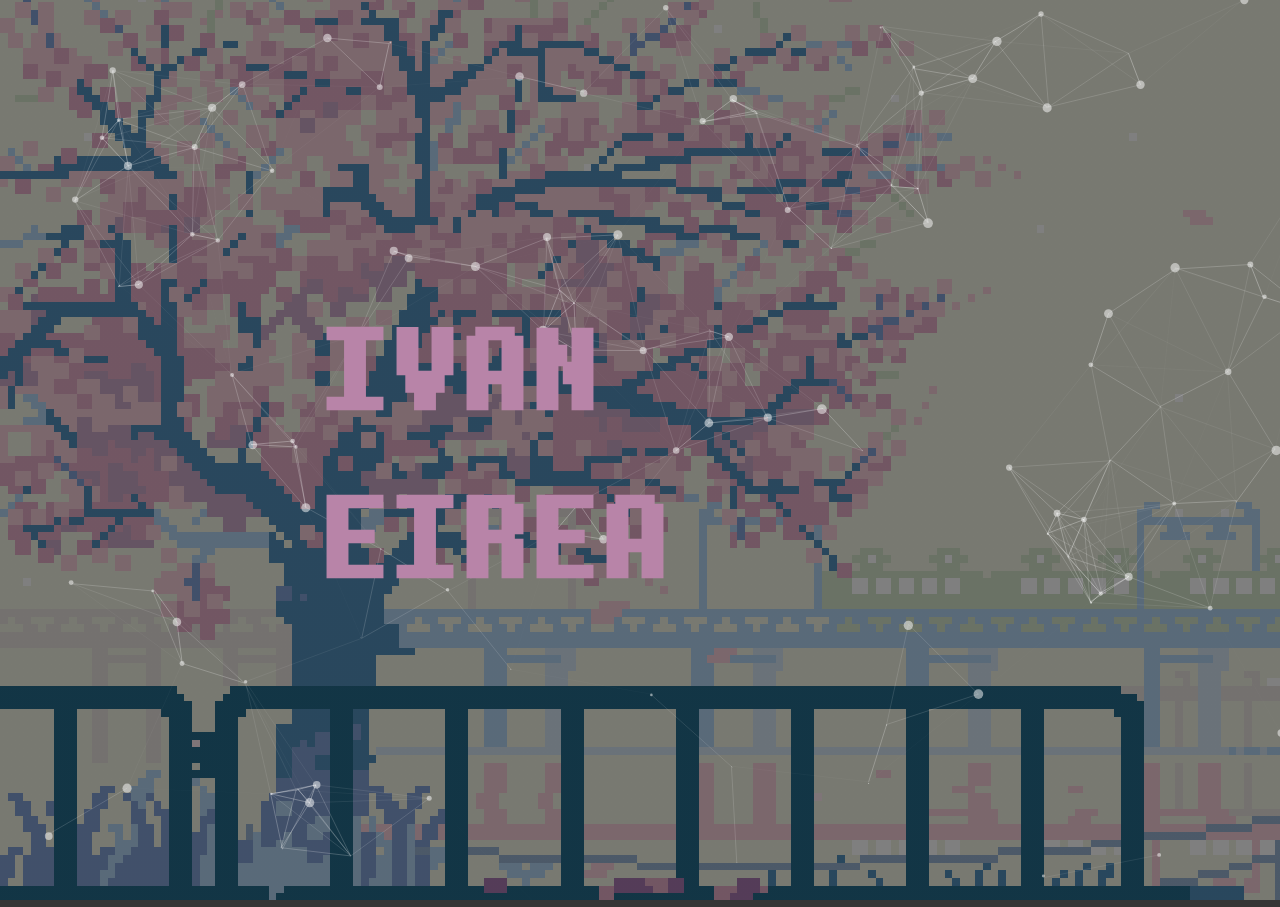
<file: index.html>
<!DOCTYPE html>

<html lang="en">

    <head>
        <title>IVAN EIREA</title>
        <meta charset="utf-8" />
        <link rel="stylesheet" href="https://stackpath.bootstrapcdn.com/bootstrap/4.3.1/css/bootstrap.min.css"
        integrity="sha384-ggOyR0iXCbMQv3Xipma34MD+dH/1fQ784/j6cY/iJTQUOhcWr7x9JvoRxT2MZw1T" crossorigin="anonymous">
        <link href='https://fonts.googleapis.com/css?family=Roboto:300,400,700' rel='stylesheet' type='text/css'>
        <link href="style.css" type="text/css" rel="stylesheet">
        <style>

            *{
                margin: 0px;
                padding: 0px;
                box-sizing: border-box;
                font-family: 'Gill Sans', 'Gill Sans MT', Calibri, 'Trebuchet MS', sans-serif;
            }
            #particles-js{
                width: 100%;
                height: 100vh;
                background-image: linear-gradient(rgba(0, 0, 0, 0.5), rgba(0, 0, 0, 0.5)), url("img/sakura-city-gif.gif");
            }
            h1{
                position: absolute;
                top: 50%;
                left: 50%;
                transform: translate(-50%, -50%);
                font-size: 140px;
                font-family: undertale;
                color: rgb(184, 132, 168);
            }

        </style>

    </head>

    <body>

        <div id="particles-js">
            <a href="main.html"><h1>IVAN EIREA</h1></a>
        </div>

        <!-- particles js files -->

        <!-- first particles.js file and then app.js -->
        <script src="particles.js"></script>
        <script src="app.js"></script>

    </body>

</html>
</file>
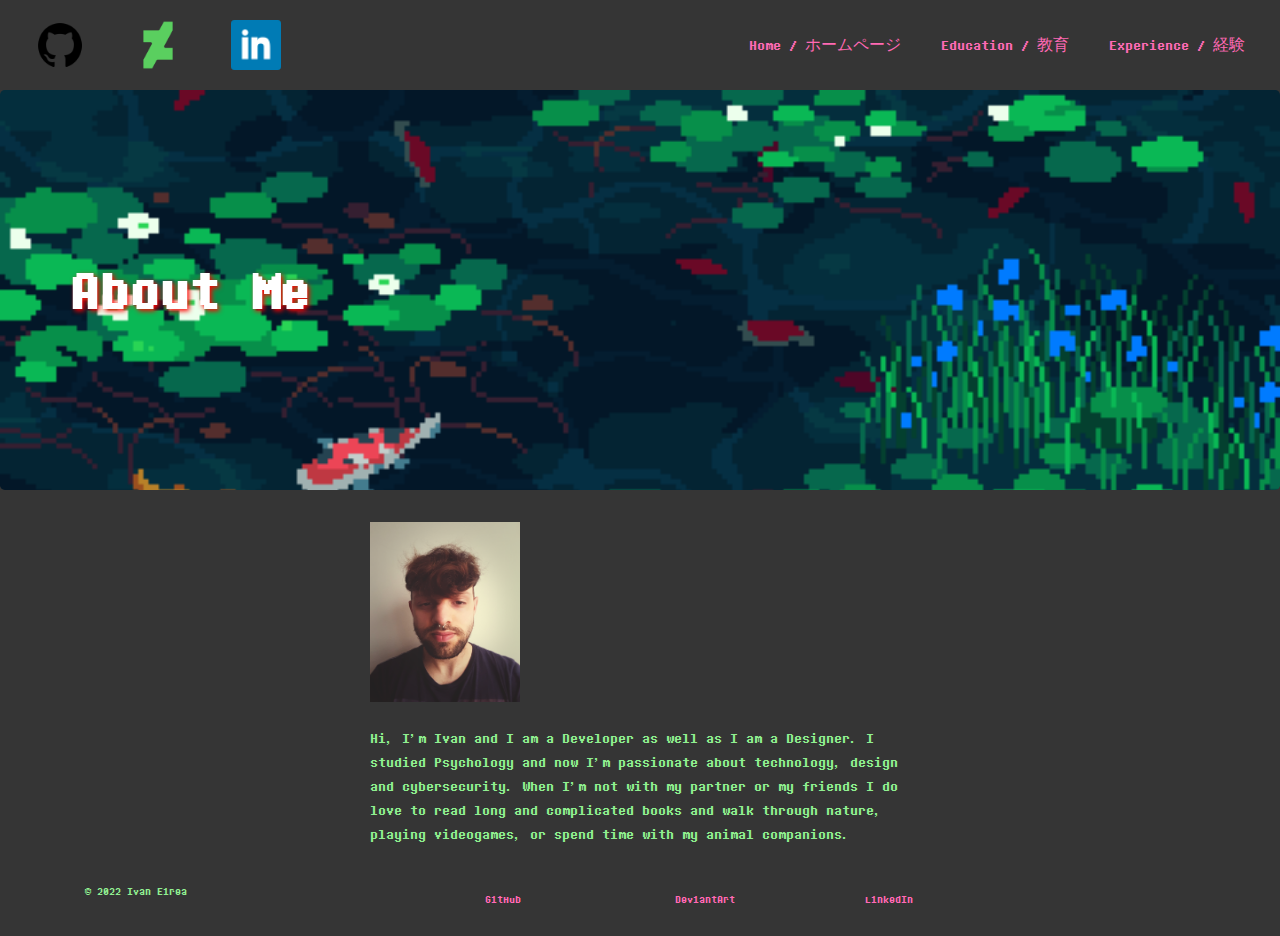
<file: about.html>
<!DOCTYPE html>
<html lang="en">

<head>
    <title>IVAN EIREA</title>
    <meta charset="utf-8" />
    <link rel="stylesheet" href="https://stackpath.bootstrapcdn.com/bootstrap/4.3.1/css/bootstrap.min.css"
        integrity="sha384-ggOyR0iXCbMQv3Xipma34MD+dH/1fQ784/j6cY/iJTQUOhcWr7x9JvoRxT2MZw1T" crossorigin="anonymous">
    <link href='https://fonts.googleapis.com/css?family=Roboto:300,400,700' rel='stylesheet' type='text/css'>
    <link href="style.css" type="text/css" rel="stylesheet">
</head>

<body>

    <header class="container-fluid" id="header">
        <div class="row">
            <div class="col-sm-6">
                <a href="https://github.com/ivan-er-dev" target="_blank"><img src="img/github.png" alt="GitHub" style="width:50px;height:50px;"></a>
                <a href=""><img src="img/deviantart.png" alt="DeviantArt" style="width:50px;height:50px;"></a>
                <a href="https://www.linkedin.com/in/iv%C3%A1n-eirea-ribeiro-93b6a2210/" target="_blank"><img src="img/linkedin.png" alt="LinkedIn" style="width:50px;height:50px;"></a>
            </div>
            <nav class="col-sm-6 text-right">
                <a href="main.html">Home / ホームページ</a>
                <a href="education.html">Education / 教育</a>
                <a href="experience.html">Experience / 経験</a>
            </nav>
        </div>
    </header>

    <section class="jumbotron">
        <div class="container">
            <div class="row">
                <h2>About Me</h2>
            </div>
        </div>
    </section>

    <div class="container">
        <div class="row justify-content-center">
            <div class="col-sm-6">
                <img src="img/me.png" alt="Me" width="150" height="180">
                </br>
                </br>
                <p>Hi, I'm Ivan and I am a Developer as well as I am a Designer. I studied Psychology and now I'm
                    passionate about technology, design and cybersecurity. When I'm not with my partner or my
                    friends I do love to read long and complicated books and walk through nature, playing videogames, 
                    or spend time with my animal companions.</p>
            </div>
        </div>
    </div>

    <footer class="container">
        <div class="row">
            <p class="col-sm-4">&copy; 2022 Ivan Eirea</p>
            <div class="col-sm-2"><a href="https://github.com/ivan-er-dev" target="_blank">GitHub</a></div>
            <div class="col-sm-2"><a href="https://www.deviantart.com/" target="_blank">DeviantArt</a></div>
            <div class="col-sm-2"><a href="https://www.linkedin.com/" target="_blank">LinkedIn</a></div>
        </div>
    </footer>

</body>

</html>
</file>
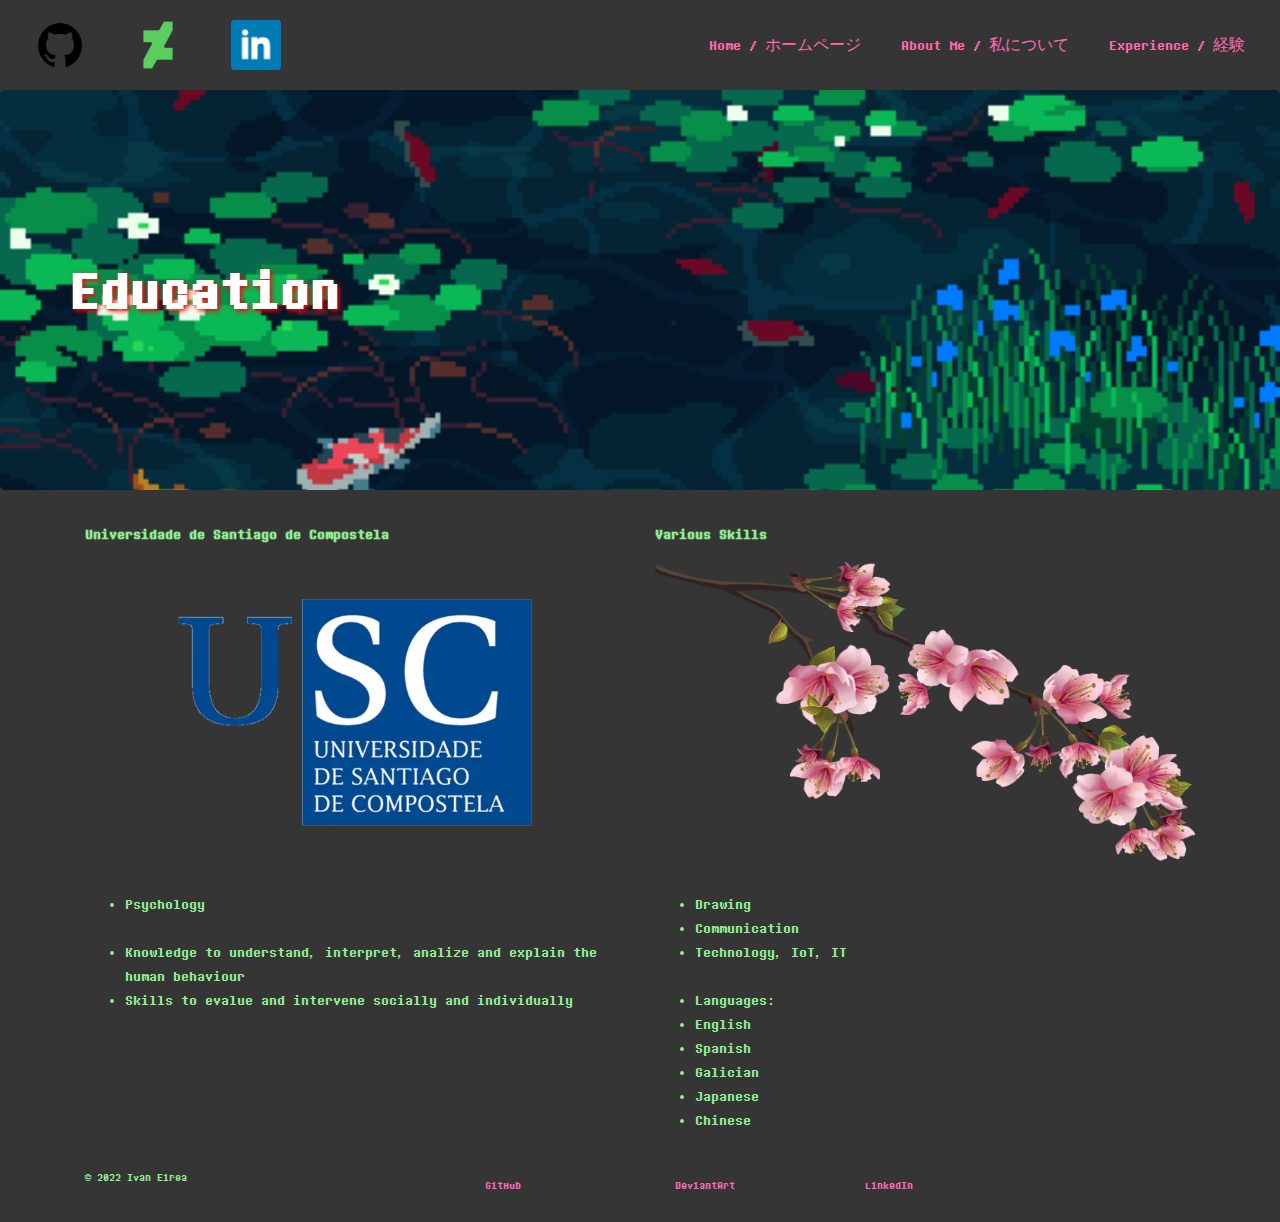
<file: education.html>
<!DOCTYPE html>
<html lang="en">

<head>
    <title>IVAN EIREA</title>
    <meta charset="utf-8" />
    <link rel="stylesheet" href="https://stackpath.bootstrapcdn.com/bootstrap/4.3.1/css/bootstrap.min.css"
        integrity="sha384-ggOyR0iXCbMQv3Xipma34MD+dH/1fQ784/j6cY/iJTQUOhcWr7x9JvoRxT2MZw1T" crossorigin="anonymous">
    <link href='https://fonts.googleapis.com/css?family=Roboto:300,400,700' rel='stylesheet' type='text/css'>
    <link href="style.css" type="text/css" rel="stylesheet">
</head>

<body>

    <header class="container-fluid" id="header">
        <div class="row">
            <div class="col-sm-6">
                <a href="https://github.com/ivan-er-dev" target="_blank"><img src="img/github.png" alt="GitHub" style="width:50px;height:50px;"></a>
                <a href=""><img src="img/deviantart.png" alt="DeviantArt" style="width:50px;height:50px;"></a>
                <a href="https://www.linkedin.com/in/iv%C3%A1n-eirea-ribeiro-93b6a2210/" target="_blank"><img src="img/linkedin.png" alt="LinkedIn" style="width:50px;height:50px;"></a>
            </div>
            <nav class="col-sm-6 text-right">
                <a href="main.html">Home / ホームページ</a>
                <a href="about.html">About Me / 私について</a>
                <a href="experience.html">Experience / 経験</a>
            </nav>
        </div>
    </header>

    <section class="jumbotron">
        <div class="container">
            <div class="row">
                <h2>Education</h2>
            </div>
        </div>
    </section>

    <section class="container">
        <div class="row">
            <div class="col-sm-6">
                <p class="font-weight-bold">Universidade de Santiago de Compostela</p>
                <img class="portrait" src="img/logo-usc.png">
                <ul>
                    <li>Psychology</li>
                    </br>
                    <li>Knowledge to understand, interpret, analize and explain the human behaviour</li>
                    <li>Skills to evalue and intervene socially and individually</li>
                </ul>
            </div>
            <div class="col-sm-6">
                <p class="font-weight-bold">Various Skills</p>
                <img class="portrait" src="img/sakura-branch.png">
                <ul>
                    <li>Drawing</li>
                    <li>Communication</li>
                    <li>Technology, IoT, IT</li>
                    </br>
                    <li>Languages:</li>
                    <li>English</li>
                    <li>Spanish</li>
                    <li>Galician</li>
                    <li>Japanese</li>
                    <li>Chinese</li>
                </ul>
            </div>
        </div>
    </section>

    <footer class="container">
        <div class="row">
            <p class="col-sm-4">&copy; 2022 Ivan Eirea</p>
            <div class="col-sm-2"><a href="https://github.com/ivan-er-dev" target="_blank">GitHub</a></div>
            <div class="col-sm-2"><a href="https://www.deviantart.com/" target="_blank">DeviantArt</a></div>
            <div class="col-sm-2"><a href="https://www.linkedin.com/" target="_blank">LinkedIn</a></div>
        </div>
    </footer>

</body>

</html>
</file>
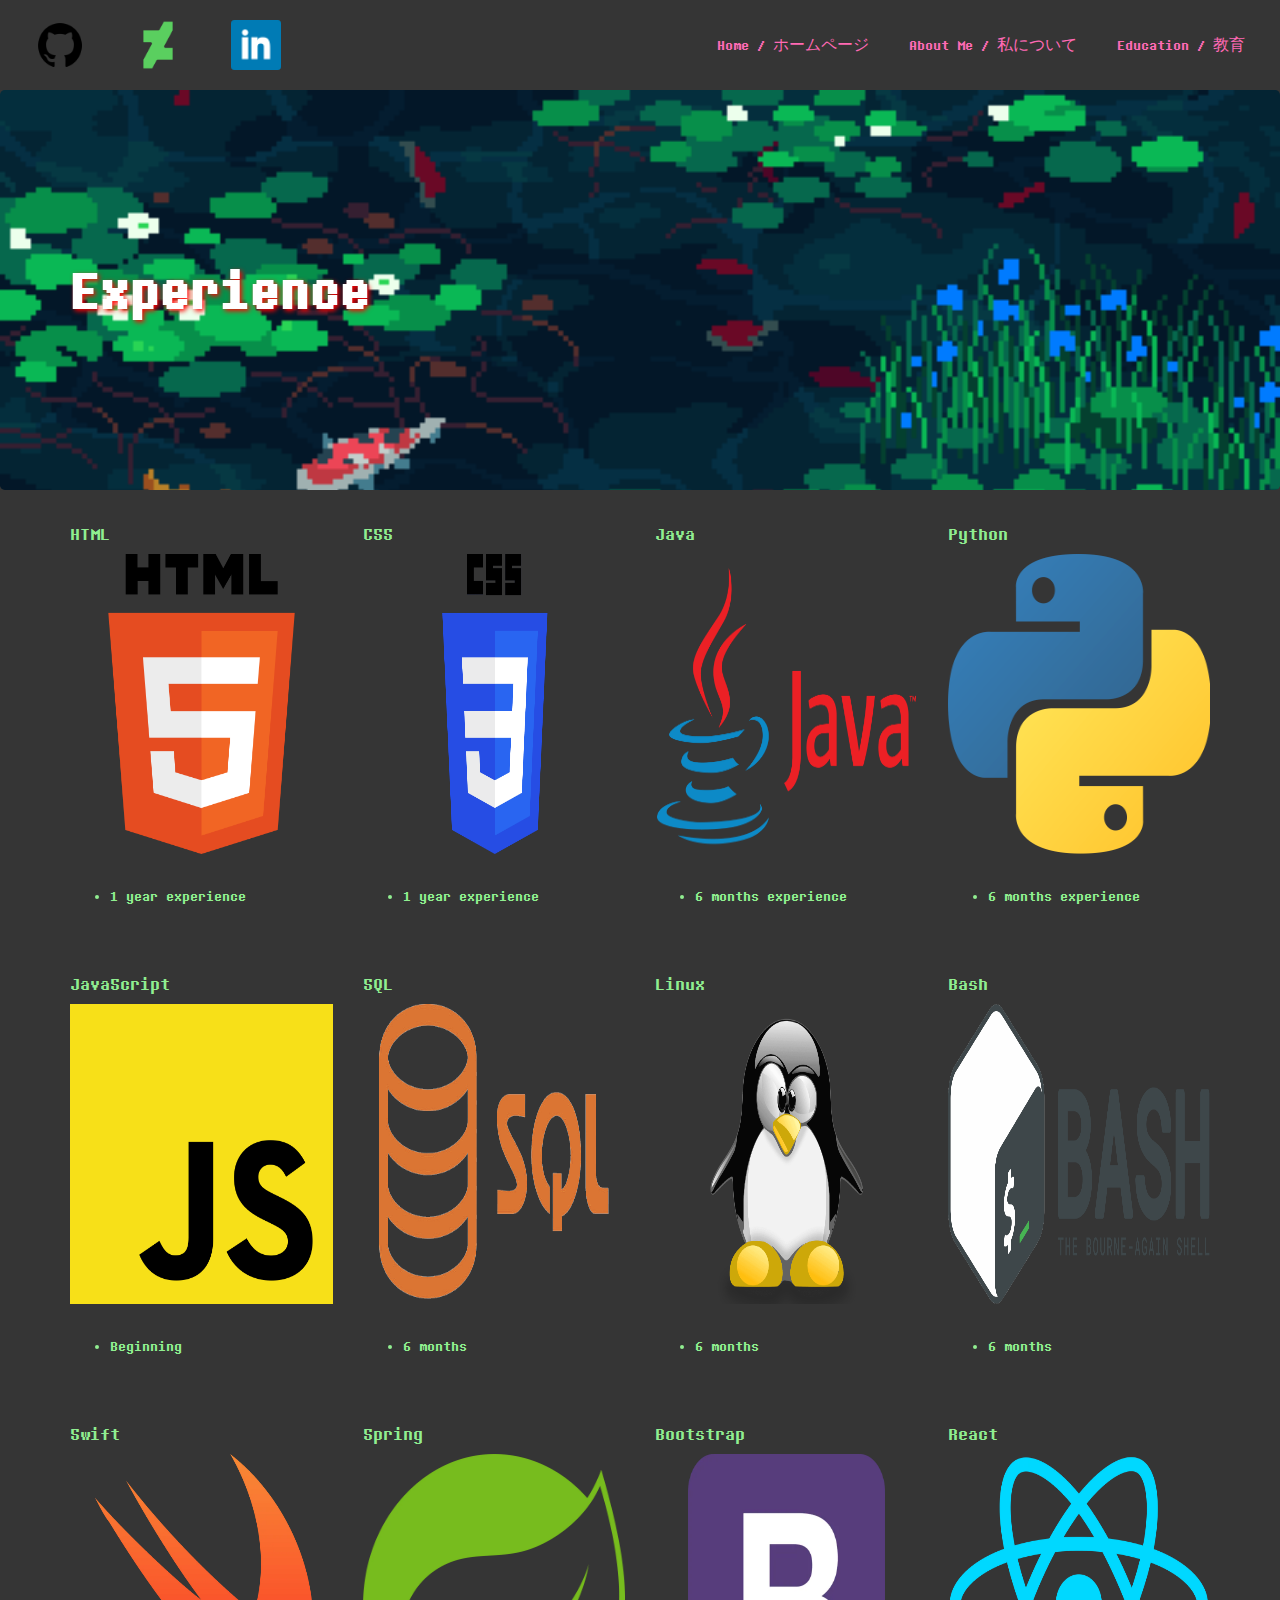
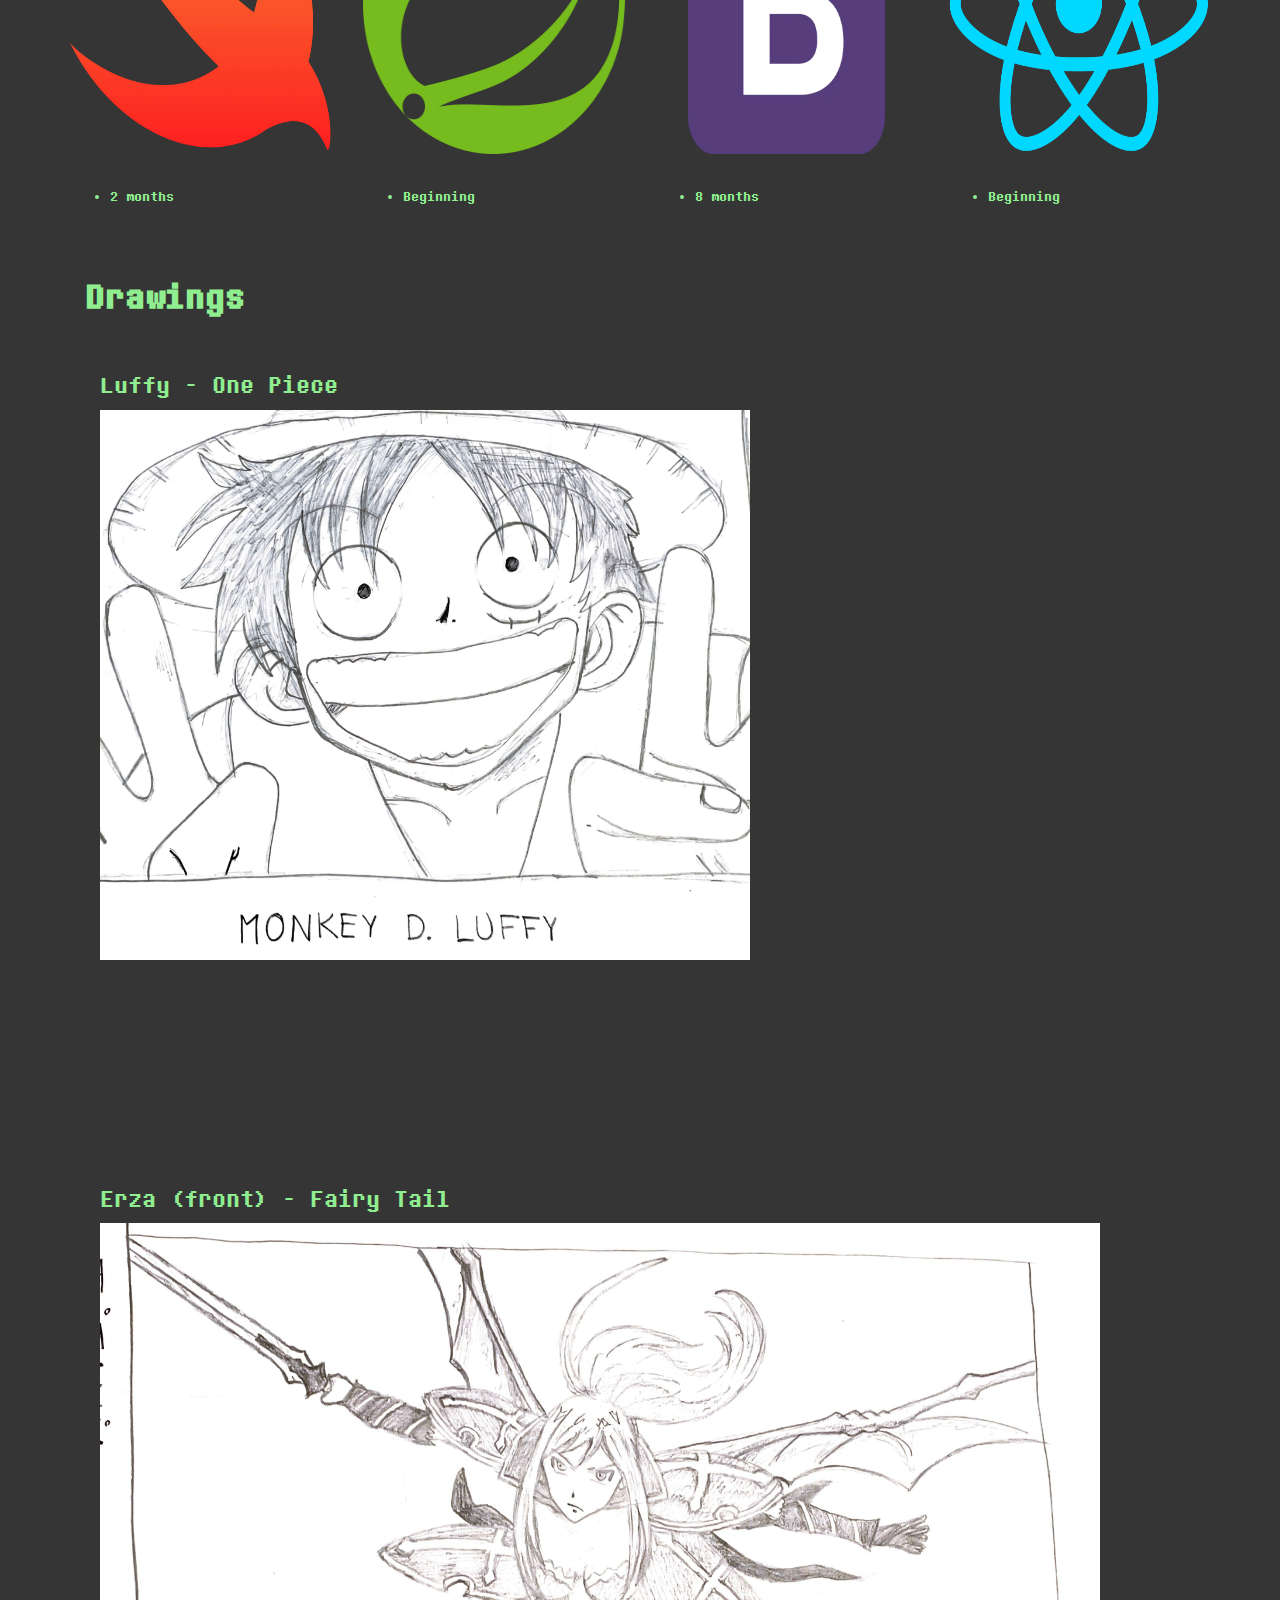
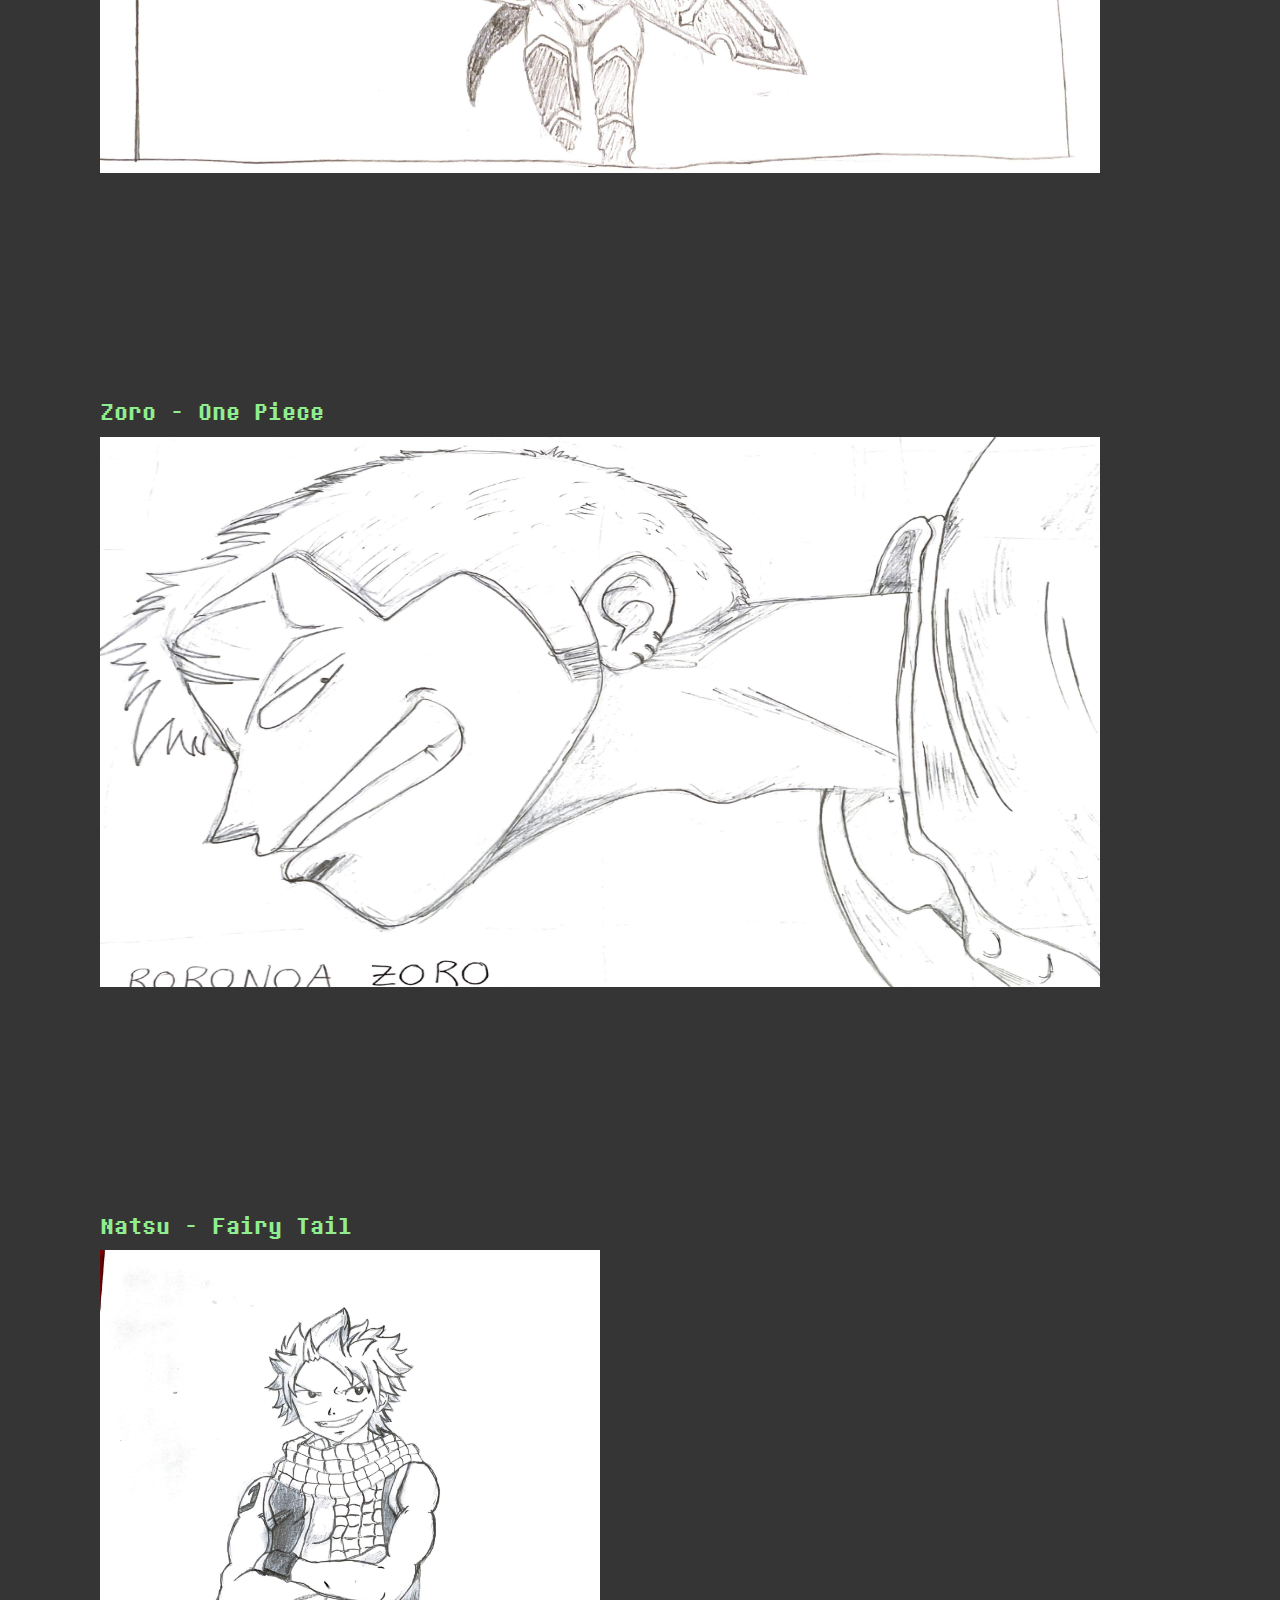
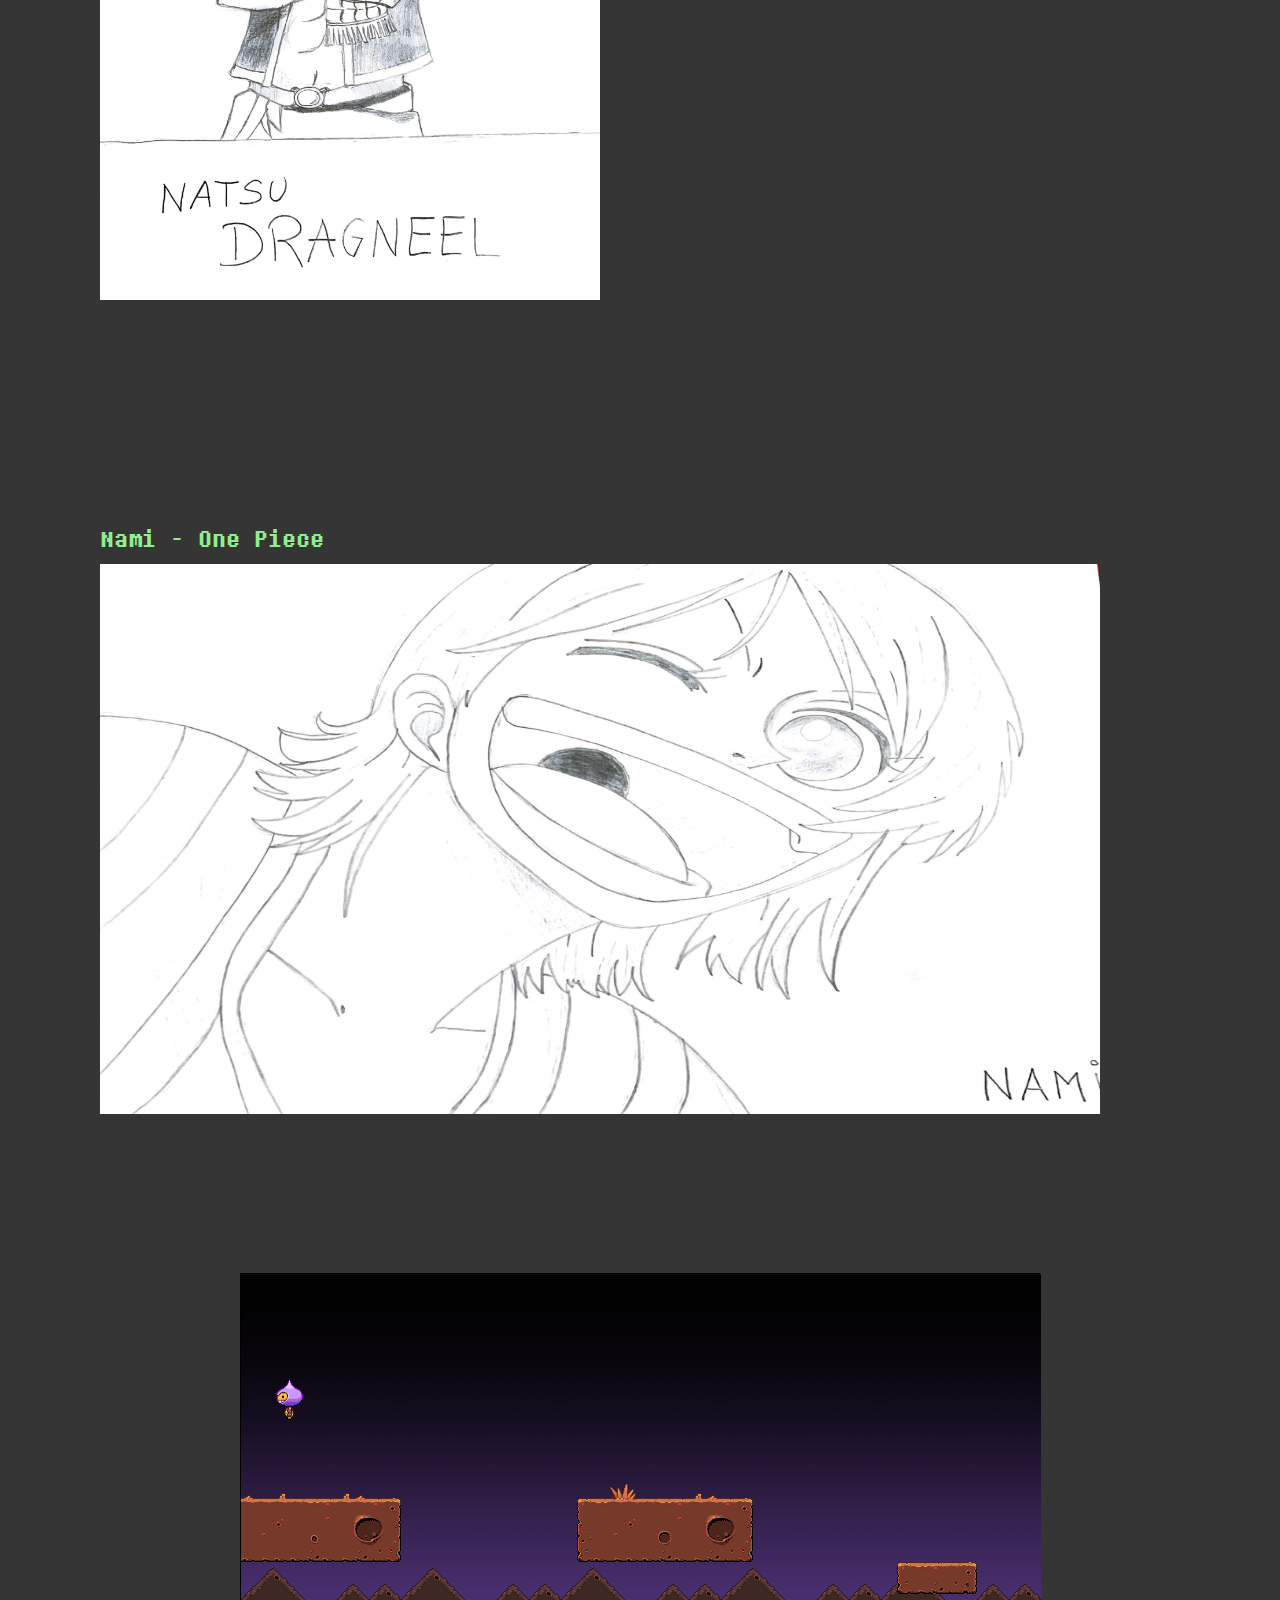
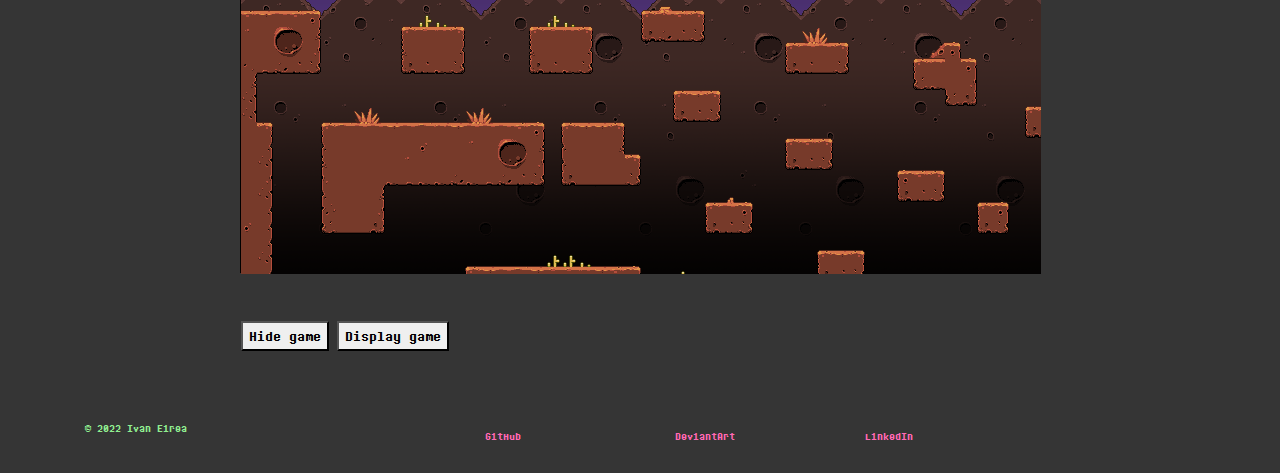
<file: experience.html>
<!DOCTYPE html>
<html lang="en">

<head>
    <title>IVAN EIREA</title>
    <meta charset="utf-8" />
    <link rel="stylesheet" href="https://stackpath.bootstrapcdn.com/bootstrap/4.3.1/css/bootstrap.min.css"
        integrity="sha384-ggOyR0iXCbMQv3Xipma34MD+dH/1fQ784/j6cY/iJTQUOhcWr7x9JvoRxT2MZw1T" crossorigin="anonymous">
    <link href='https://fonts.googleapis.com/css?family=Roboto:300,400,700' rel='stylesheet' type='text/css'>
    <link href="style.css" type="text/css" rel="stylesheet">
</head>

<body>

    <header class="container-fluid" id="header">
        <div class="row">
            <div class="col-sm-6">
                <a href="https://github.com/ivan-er-dev" target="_blank"><img src="img/github.png" alt="GitHub" style="width:50px;height:50px;"></a>
                <a href=""><img src="img/deviantart.png" alt="DeviantArt" style="width:50px;height:50px;"></a>
                <a href="https://www.linkedin.com/in/iv%C3%A1n-eirea-ribeiro-93b6a2210/" target="_blank"><img src="img/linkedin.png" alt="LinkedIn" style="width:50px;height:50px;"></a>
            </div>
            <nav class="col-sm-6 text-right">
                <a href="main.html">Home / ホームページ</a>
                <a href="about.html">About Me / 私について</a>
                <a href="education.html">Education / 教育</a>
            </nav>
        </div>
    </header>

    <section class="jumbotron">
        <div class="container">
            <div class="row">
                <h2>Experience</h2>
            </div>
        </div>
    </section>

    <!-- Programming Language Section -->
    <section class="container">
        <div class="row">
            <div class="row">
                <div class="col-sm-3">
                    <h5>HTML</h5>
                    <img class="portrait" src="img/html-logo.png" alt="HTML Logo">
                    <ul>
                        <li>1 year experience</li>
                    </ul>
                </div>
                <div class="col-sm-3">
                    <h5>CSS</h5>
                    <img class="portrait" src="img/css-logo.png" alt="CSS Logo">
                    <ul>
                        <li>1 year experience</li>
                    </ul>
                </div>
                <div class="col-sm-3">
                    <h5>Java</h5>
                    <img class="portrait" src="img/java-logo.png" alt="Java Logo">
                    <ul>
                        <li>6 months experience</li>
                    </ul>
                </div>
                <div class="col-sm-3">
                    <h5>Python</h5>
                    <img class="portrait" src="img/python-logo.png" alt="Python Logo">
                    <ul>
                        <li>6 months experience</li>
                    </ul>
                </div>
            </div>
            </br>
            </br>
            <div class="row">
                <div class="col-sm-3">
                    <h5>JavaScript</h5>
                    <img class="portrait" src="img/js-logo.png" alt="JavaScript Logo">
                    <ul>
                        <li>Beginning</li>
                    </ul>
                </div>
                <div class="col-sm-3">
                    <h5>SQL</h5>
                    <img class="portrait" src="img/sql-logo.png" alt="SQL Logo">
                    <ul>
                        <li>6 months</li>
                    </ul>
                </div>
                <div class="col-sm-3">
                    <h5>Linux</h5>
                    <img class="portrait" src="img/linux-logo.png" alt="Linux Logo">
                    <ul>
                        <li>6 months</li>
                    </ul>
                </div>
                <div class="col-sm-3">
                    <h5>Bash</h5>
                    <img class="portrait" src="img/bash-logo.png" alt="Bash Logo">
                    <ul>
                        <li>6 months</li>
                    </ul>
                </div>
            </div>
            </br>
            </br>
            <div class="row">
                <div class="col-sm-3">
                    <h5>Swift</h5>
                    <img class="portrait" src="img/swift.png" alt="Swift Logo">
                    <ul>
                        <li>2 months</li>
                    </ul>
                </div>
                <div class="col-sm-3">
                    <h5>Spring</h5>
                    <img class="portrait" src="img/spring.png" alt="Spring Logo">
                    <ul>
                        <li>Beginning</li>
                    </ul>
                </div>
                <div class="col-sm-3">
                    <h5>Bootstrap</h5>
                    <img class="portrait" src="img/bootstrap.png" alt="Bootstrap Logo">
                    <ul>
                        <li>8 months</li>
                    </ul>
                </div>
                <div class="col-sm-3">
                    <h5>React</h5>
                    <img class="portrait" src="img/react.png" alt="React Logo">
                    <ul>
                        <li>Beginning</li>
                    </ul>
                </div>
            </div>

        </div>
    </section>

    <!-- Drawings -->

    <br>
    <br>

    <div class="container">
        <h1>Drawings</h1>
        </br>
        </br>
        <div class="container col-sm-12" style="padding-bottom: 10%;">
            <h3>Luffy - One Piece</h3>
            <img src="img-projects/lufi.png" alt="scan" width="650" height="550">
        </div>
        <div class="container col-sm-12 img-project">
            <h3>Erza (front) - Fairy Tail</h3>
            <img src="img-projects/erza-front.png" alt="scan" width="1000" height="550">
        </div>
        <div class="container col-sm-12 img-project">
            <h3>Zoro - One Piece</h3>
            <img src="img-projects/zoro.png" alt="scan" width="1000" height="550">
        </div>
        <div class="container col-sm-12 img-project">
            <h3>Natsu - Fairy Tail</h3>
            <img src="img-projects/natsu.png" alt="scan" width="500" height="650">
        </div>
        <div class="container col-sm-12 img-project">
            <h3>Nami - One Piece</h3>
            <img src="img-projects/nami.png" alt="scan" width="1000" height="550">
        </div>
    </div>

    <br>
    <br>

    <!-- Game -->
    <div id="my-game2"></div>
    <script src="phaser.min.js"></script>
    <script src="code2.js"></script>

    <br>
    <br>

    <!-- JS Buttons -->
    <div class="container">
        <div class="row">
            <div class="container" style="padding-left: 15%;">
                <button type="button" onclick="document.getElementById('my-game2').style.display='none'">Hide
                    game</button>
                <button type="button" onclick="document.getElementById('my-game2').style.display='block'">Display
                    game</button>
            </div>
        </div>
    </div>

    <br>
    <br>

    <footer class="container">
        <div class="row">
            <p class="col-sm-4">&copy; 2022 Ivan Eirea</p>
            <div class="col-sm-2"><a href="https://github.com/ivan-er-dev" target="_blank">GitHub</a></div>
            <div class="col-sm-2"><a href="https://www.deviantart.com/" target="_blank">DeviantArt</a></div>
            <div class="col-sm-2"><a href="https://www.linkedin.com/" target="_blank">LinkedIn</a></div>
        </div>
    </footer>

</body>

</html>
</file>
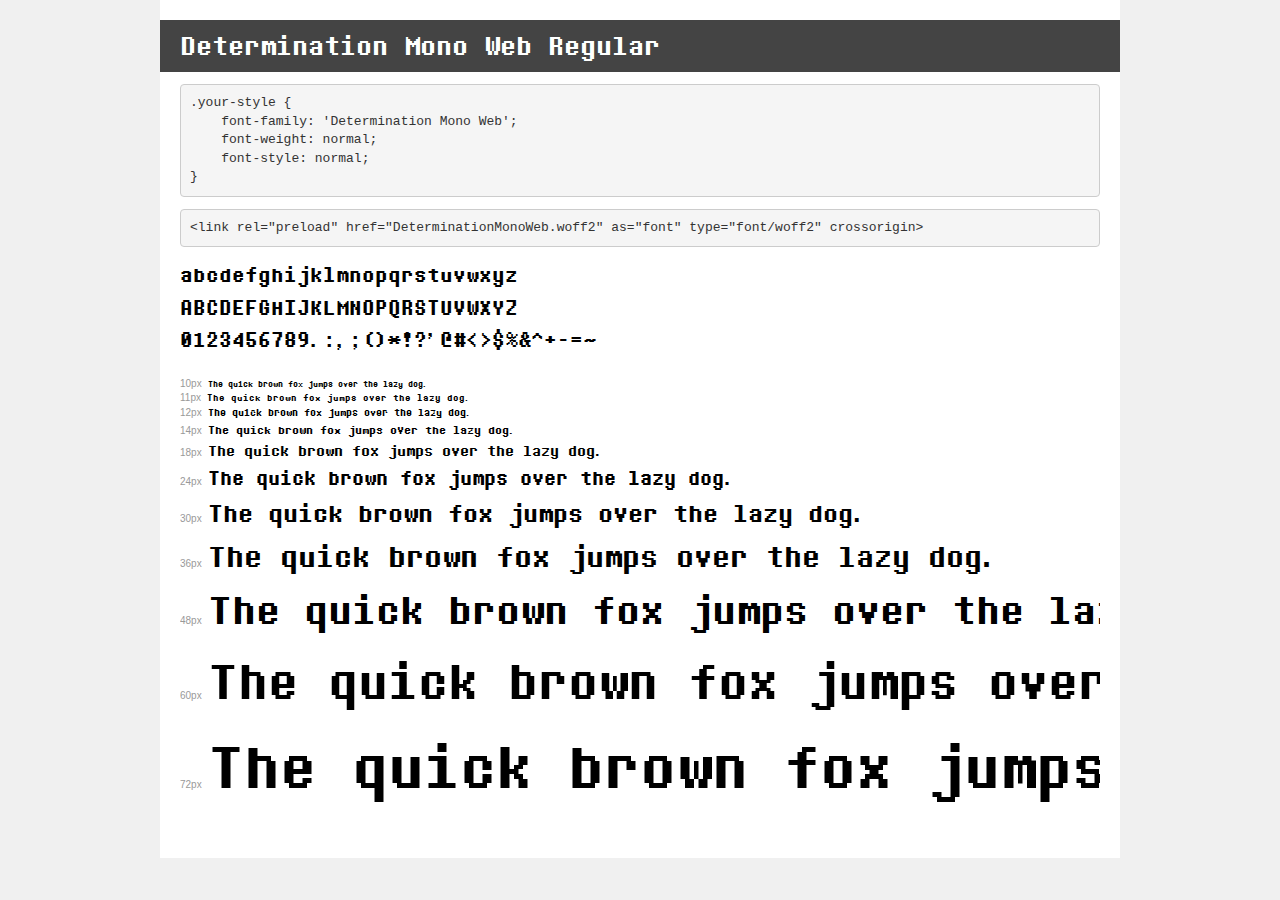
<file: fonts/undertale-font/demo.html>
<!DOCTYPE html>
<html lang="en">
<head>
    <meta charset="utf-8">
    <meta http-equiv="X-UA-Compatible" content="IE=edge">
    <meta name="viewport" content="width=device-width, initial-scale=1">
    <meta name="robots" content="noindex, noarchive">
    <meta name="format-detection" content="telephone=no">
    <title>Transfonter demo</title>
    <link href="stylesheet.css" rel="stylesheet">
    <style>
        /*
        http://meyerweb.com/eric/tools/css/reset/
        v2.0 | 20110126
        License: none (public domain)
        */
        html, body, div, span, applet, object, iframe,
        h1, h2, h3, h4, h5, h6, p, blockquote, pre,
        a, abbr, acronym, address, big, cite, code,
        del, dfn, em, img, ins, kbd, q, s, samp,
        small, strike, strong, sub, sup, tt, var,
        b, u, i, center,
        dl, dt, dd, ol, ul, li,
        fieldset, form, label, legend,
        table, caption, tbody, tfoot, thead, tr, th, td,
        article, aside, canvas, details, embed,
        figure, figcaption, footer, header, hgroup,
        menu, nav, output, ruby, section, summary,
        time, mark, audio, video {
            margin: 0;
            padding: 0;
            border: 0;
            font-size: 100%;
            font: inherit;
            vertical-align: baseline;
        }
        /* HTML5 display-role reset for older browsers */
        article, aside, details, figcaption, figure,
        footer, header, hgroup, menu, nav, section {
            display: block;
        }
        body {
            line-height: 1;
        }
        ol, ul {
            list-style: none;
        }
        blockquote, q {
            quotes: none;
        }
        blockquote:before, blockquote:after,
        q:before, q:after {
            content: '';
            content: none;
        }
        table {
            border-collapse: collapse;
            border-spacing: 0;
        }
        /* demo styles */
        body {
            background: #f0f0f0;
            color: #000;
        }
        .page {
            background: #fff;
            width: 920px;
            margin: 0 auto;
            padding: 20px 20px 0 20px;
            overflow: hidden;
        }
        .font-container {
            overflow-x: auto;
            overflow-y: hidden;
            margin-bottom: 40px;
            line-height: 1.3;
            white-space: nowrap;
            padding-bottom: 5px;
        }
        h1 {
            position: relative;
            background: #444;
            font-size: 32px;
            color: #fff;
            padding: 10px 20px;
            margin: 0 -20px 12px -20px;
        }
        .letters {
            font-size: 25px;
            margin-bottom: 20px;
        }
        .s10:before {
            content: '10px';
        }
        .s11:before {
            content: '11px';
        }
        .s12:before {
            content: '12px';
        }
        .s14:before {
            content: '14px';
        }
        .s18:before {
            content: '18px';
        }
        .s24:before {
            content: '24px';
        }
        .s30:before {
            content: '30px';
        }
        .s36:before {
            content: '36px';
        }
        .s48:before {
            content: '48px';
        }
        .s60:before {
            content: '60px';
        }
        .s72:before {
            content: '72px';
        }
        .s10:before, .s11:before, .s12:before, .s14:before,
        .s18:before, .s24:before, .s30:before, .s36:before,
        .s48:before, .s60:before, .s72:before {
            font-family: Arial, sans-serif;
            font-size: 10px;
            font-weight: normal;
            font-style: normal;
            color: #999;
            padding-right: 6px;
        }
        pre {
            display: block;
            padding: 9px;
            margin: 0 0 12px;
            font-family: Monaco, Menlo, Consolas, "Courier New", monospace;
            font-size: 13px;
            line-height: 1.428571429;
            color: #333;
            font-weight: normal;
            font-style: normal;
            background-color: #f5f5f5;
            border: 1px solid #ccc;
            overflow-x: auto;
            border-radius: 4px;
        }
        /* responsive */
        @media (max-width: 959px) {
            .page {
                width: auto;
                margin: 0;
            }
        }
    </style>
</head>
<body>
<div class="page">
    <div class="demo">
        <h1 style="font-family: 'Determination Mono Web'; font-weight: normal; font-style: normal;">Determination Mono Web Regular</h1>
        <pre title="Usage">.your-style {
    font-family: 'Determination Mono Web';
    font-weight: normal;
    font-style: normal;
}</pre>
        <pre title="Preload (optional)">
&lt;link rel=&quot;preload&quot; href=&quot;DeterminationMonoWeb.woff2&quot; as=&quot;font&quot; type=&quot;font/woff2&quot; crossorigin&gt;</pre>
        <div class="font-container" style="font-family: 'Determination Mono Web'; font-weight: normal; font-style: normal;">
            <p class="letters">
                abcdefghijklmnopqrstuvwxyz<br>
ABCDEFGHIJKLMNOPQRSTUVWXYZ<br>
                0123456789.:,;()*!?'@#&lt;&gt;$%&^+-=~
            </p>
            <p class="s10" style="font-size: 10px;">The quick brown fox jumps over the lazy dog.</p>
            <p class="s11" style="font-size: 11px;">The quick brown fox jumps over the lazy dog.</p>
            <p class="s12" style="font-size: 12px;">The quick brown fox jumps over the lazy dog.</p>
            <p class="s14" style="font-size: 14px;">The quick brown fox jumps over the lazy dog.</p>
            <p class="s18" style="font-size: 18px;">The quick brown fox jumps over the lazy dog.</p>
            <p class="s24" style="font-size: 24px;">The quick brown fox jumps over the lazy dog.</p>
            <p class="s30" style="font-size: 30px;">The quick brown fox jumps over the lazy dog.</p>
            <p class="s36" style="font-size: 36px;">The quick brown fox jumps over the lazy dog.</p>
            <p class="s48" style="font-size: 48px;">The quick brown fox jumps over the lazy dog.</p>
            <p class="s60" style="font-size: 60px;">The quick brown fox jumps over the lazy dog.</p>
            <p class="s72" style="font-size: 72px;">The quick brown fox jumps over the lazy dog.</p>
        </div>
    </div>

</div>
</body>
</html>
</file>
<file: style.css>
body {
    font-family: undertale;
    color: lightgreen;
    background-color: rgba(0, 0, 0, 0.792);
    /*background-image: url('https://content.codecademy.com/courses/learn-css-selectors-visual-rules/hypnotize_bg.png');*/
}

header {
    padding: 20px 0;
}

header .row,
footer .row {
    display: flex;
    align-items: center;
}

h1 {
    font-weight: 700;
    margin: 0;
}

nav {
    display: flex;
    justify-content: flex-end;
}

a {
    padding: 0 20px;
    margin: 0;
}

.jumbotron {
    display: flex;
    align-items: center;
    background-image: url('img/koi-pond-gif.gif');
    background-size: cover;
    color: #fff;
    height: 400px;
    text-shadow: 2px 2px 5px red;
}

.jumbotron h1 {
    font-size: 90px;
    font-weight: 700;
    margin: 0;
    color: #fff;
}

.jumbotron h2 {
    font-size: 60px;
    font-weight: 700;
    margin: 0;
    color: #fff;
}

.jumbotron h3 {
    margin: 0 0 20px;
    color: #fff;
}

section .row img {
    margin: 0 0 30px;
    width: 100%;
}

.col-md-6 {
    margin: 0 0 30px;
}

.btn.btn-primary {
    border-radius: 2px;
    border: 0px;
    color: #fbd1d5;
    background-color: #ffffff;
}

.btn.btn-primary:hover {
    color: #ffffff;
    background-color: #fbd1d5;
}

.btn-secondary {
    background-color: #2a70e0;
    color: #ffffff;
    margin: 0 0 30px;
}

.portrait {
    width: 350px;
    height: 300px;
}

figure img {
    width: 100%;
    height: auto;
}

figure {
    margin-bottom: 30px;
}

footer {
    font-size: 12px;
    padding: 20px 0;
}

footer .col-sm-8 {
    display: flex;
    justify-content: flex-end;
}

footer ul {
    list-style: none;
}

/* Specifics */

#my-game {
    /* optional */
    width: 800px;
    height: 600px;
    margin: 0 auto;
    border: 1px solid black;
}

#my-game2 {
    /* optional */
    width: 800px;
    height: 600px;
    margin: 0 auto;
    border: 1px solid black;
}

.invisible {
    display: none;
    visibility: hidden;
}

#header {
    background-image: none;
    background-position: center;
    /* Center the image */
    background-repeat: no-repeat;
    /* Do not repeat the image */
    background-size: cover;
    /* Resize the background image to cover the entire container */
}

#my-name {
    text-shadow: 2px 2px 5px red;
}

#my-name-jp {
    text-shadow: 2px 2px 5px red;
}

.img-project {
    padding-top: 10%;
    padding-bottom: 10%;
}

/* Links */

/* unvisited link */
a:link {
    color: hotpink;
}

/* visited link */
a:visited {
    color: hotpink;
}

/* mouse over link */
a:hover {
    color: gray;
}

::-moz-selection {
    /* Code for Firefox */
    color: lightpink;
    background: gray;
}

::selection {
    color: lightpink;
    background: gray;
}

/* Fonts */

@font-face {
    font-family: 'undertale';
    src: url('fonts/undertale-font/DeterminationMonoWeb.woff') format('woff'),
        /* Chrome 6+, Firefox 3.6+, IE 9+, Safari 5.1+ */
        url('fonts/undertale-font/DeterminationMonoWeb.ttf') format('truetype');
    /* Chrome 4+, Firefox 3.5, Opera 10+, Safari 3—5 */
}
</file>
<file: fonts/undertale-font/stylesheet.css>
@font-face {
    font-family: 'Determination Mono Web';
    src: url('DeterminationMonoWeb.eot');
    src: url('DeterminationMonoWeb.eot?#iefix') format('embedded-opentype'),
        url('DeterminationMonoWeb.woff2') format('woff2'),
        url('DeterminationMonoWeb.woff') format('woff'),
        url('DeterminationMonoWeb.ttf') format('truetype'),
        url('DeterminationMonoWeb.svg#DeterminationMonoWeb') format('svg');
    font-weight: normal;
    font-style: normal;
    font-display: swap;
}
</file>
